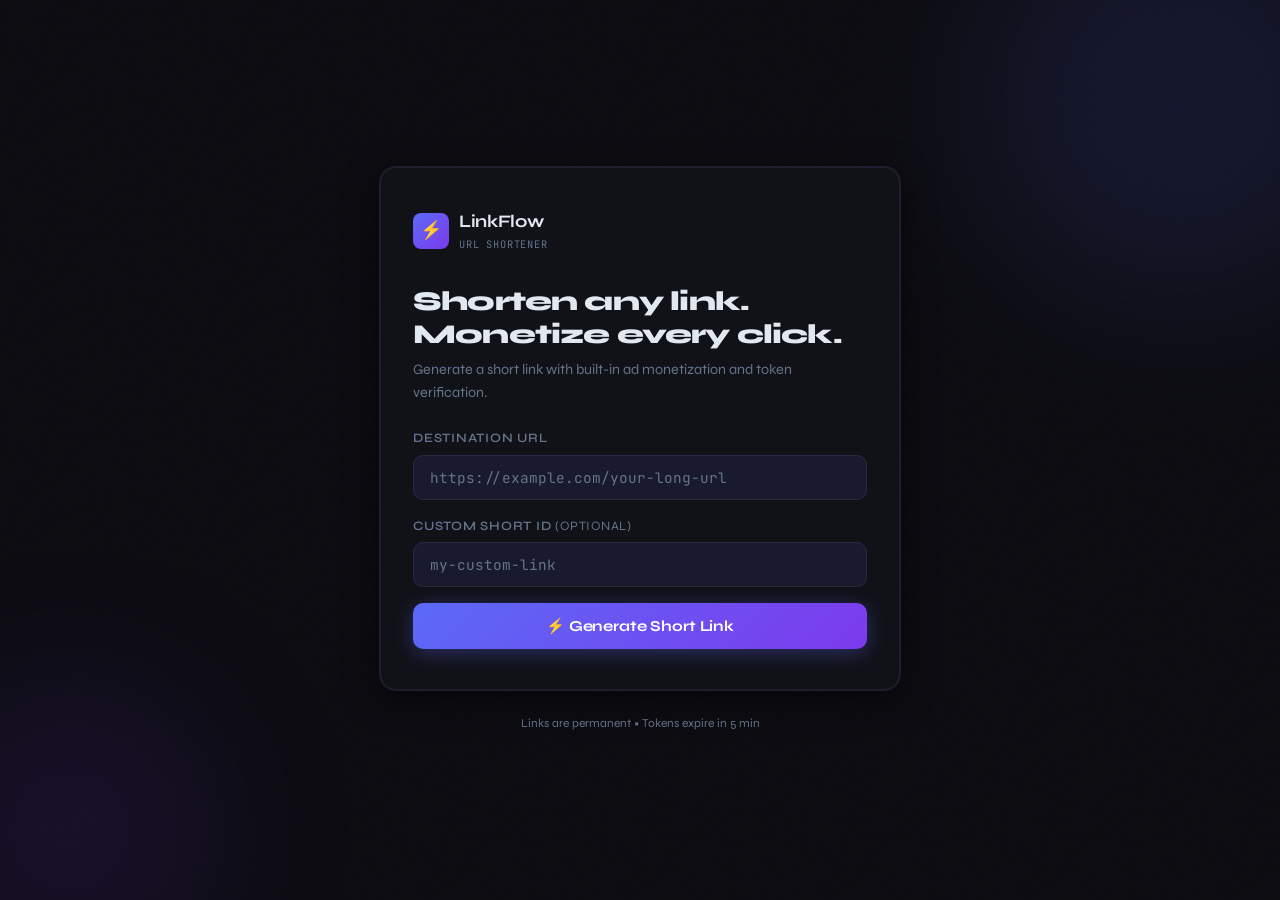
<file: templates/index.html>
<!DOCTYPE html>
<html lang="en">
<head>
  <meta charset="UTF-8">
  <meta name="viewport" content="width=device-width, initial-scale=1.0">
  <title>LinkFlow — URL Shortener</title>
  <link rel="stylesheet" href="/static/css/style.css">
</head>
<body>
  <div class="orb orb-1"></div>
  <div class="orb orb-2"></div>

  <div class="page">
    <div class="card">

      <!-- Brand -->
      <div class="brand">
        <div class="brand-icon">⚡</div>
        <div>
          <div class="brand-name">LinkFlow</div>
          <div class="brand-tag">URL Shortener</div>
        </div>
      </div>

      <!-- Heading -->
      <h1>Shorten any link.<br>Monetize every click.</h1>
      <p class="sub">Generate a short link with built-in ad monetization and token verification.</p>

      <!-- Form -->
      <div class="field">
        <label>Destination URL</label>
        <input type="url" id="url" placeholder="https://example.com/your-long-url" autocomplete="off" />
      </div>

      <div class="field">
        <label>Custom Short ID <span style="color:var(--muted);font-weight:400">(optional)</span></label>
        <input type="text" id="custom_id" placeholder="my-custom-link" autocomplete="off" maxlength="32" />
      </div>

      <div id="error" class="alert alert-danger" style="display:none"></div>

      <button class="btn btn-primary" id="createBtn" onclick="createLink()">
        <span id="btnText">⚡ Generate Short Link</span>
      </button>

      <!-- Result -->
      <div id="result" style="display:none; margin-top:1.5rem">
        <hr class="divider">
        <div style="display:flex;align-items:center;gap:8px;margin-bottom:0.75rem">
          <span class="badge badge-success">✓ Created</span>
        </div>
        <div class="result-box">
          <span class="result-url" id="shortUrl"></span>
          <button class="copy-btn" onclick="copyLink()">Copy</button>
        </div>
        <div class="info-row">
          <span class="info-key">original</span>
          <span class="info-val mono" id="origUrl" style="font-size:0.75rem;max-width:260px;overflow:hidden;text-overflow:ellipsis;white-space:nowrap"></span>
        </div>
        <div class="info-row">
          <span class="info-key">stats</span>
          <a id="statsLink" href="#" style="color:var(--accent);font-size:0.82rem">View analytics →</a>
        </div>
      </div>

    </div>

    <p style="margin-top:1.5rem;font-size:0.75rem;color:var(--muted)">
      Links are permanent • Tokens expire in 5 min
    </p>
  </div>

  <script>
    async function createLink() {
      const url       = document.getElementById('url').value.trim();
      const customId  = document.getElementById('custom_id').value.trim();
      const errEl     = document.getElementById('error');
      const btn       = document.getElementById('createBtn');
      const btnText   = document.getElementById('btnText');

      errEl.style.display = 'none';
      if (!url) { showError('Please enter a URL'); return; }

      btn.disabled = true;
      btnText.textContent = 'Generating…';

      try {
        const res  = await fetch('/create', {
          method: 'POST',
          headers: { 'Content-Type': 'application/json' },
          body: JSON.stringify({ url, custom_id: customId || undefined })
        });
        const data = await res.json();

        if (!res.ok) { showError(data.error || 'Something went wrong'); return; }

        document.getElementById('shortUrl').textContent  = data.short_url;
        document.getElementById('origUrl').textContent   = data.original_url;
        document.getElementById('statsLink').href        = `/stats/${data.short_id}`;
        document.getElementById('result').style.display  = 'block';
        document.getElementById('result').scrollIntoView({ behavior: 'smooth' });

      } catch (e) {
        showError('Network error. Is the server running?');
      } finally {
        btn.disabled = false;
        btnText.textContent = '⚡ Generate Short Link';
      }
    }

    function showError(msg) {
      const el = document.getElementById('error');
      el.textContent = msg;
      el.style.display = 'block';
    }

    function copyLink() {
      const url = document.getElementById('shortUrl').textContent;
      navigator.clipboard.writeText(url).then(() => {
        const btn = document.querySelector('.copy-btn');
        btn.textContent = 'Copied!';
        setTimeout(() => btn.textContent = 'Copy', 2000);
      });
    }

    // Allow Enter key
    document.addEventListener('keydown', e => {
      if (e.key === 'Enter') createLink();
    });
  </script>
</body>
</html>
</file>
<file: static/css/style.css>
/* ──────────────────────────────────────────────
   URL Shortener — Design System
   Aesthetic: Dark-tech, industrial-minimal
   Font: JetBrains Mono + Syne
   ────────────────────────────────────────────── */

@import url('https://fonts.googleapis.com/css2?family=Syne:wght@400;600;700;800&family=JetBrains+Mono:wght@300;400;500&display=swap');

/* ── Reset & Base ─────────────────────────────── */
*, *::before, *::after { box-sizing: border-box; margin: 0; padding: 0; }

:root {
  --bg:       #0a0a0f;
  --surface:  #111118;
  --border:   #1e1e2e;
  --border2:  #2a2a3e;
  --accent:   #5b6af7;
  --accent2:  #7c3aed;
  --success:  #10b981;
  --warn:     #f59e0b;
  --danger:   #ef4444;
  --text:     #e2e8f0;
  --muted:    #64748b;
  --faint:    #1a1a2e;

  --radius:   10px;
  --radius-lg: 16px;
  --font-mono: 'JetBrains Mono', monospace;
  --font-sans: 'Syne', sans-serif;
  --shadow:   0 0 0 1px var(--border), 0 8px 32px rgba(0,0,0,0.5);
}

html, body {
  height: 100%;
  background: var(--bg);
  color: var(--text);
  font-family: var(--font-sans);
  font-size: 16px;
  line-height: 1.6;
  -webkit-font-smoothing: antialiased;
}

/* ── Noise texture overlay ─────────────────────── */
body::before {
  content: '';
  position: fixed; inset: 0; z-index: 0;
  pointer-events: none;
  background-image: url("data:image/svg+xml,%3Csvg viewBox='0 0 256 256' xmlns='http://www.w3.org/2000/svg'%3E%3Cfilter id='n'%3E%3CfeTurbulence type='fractalNoise' baseFrequency='0.9' numOctaves='4' stitchTiles='stitch'/%3E%3C/filter%3E%3Crect width='100%25' height='100%25' filter='url(%23n)' opacity='0.03'/%3E%3C/svg%3E");
  background-size: 200px 200px;
}

/* ── Layout ─────────────────────────────────────── */
.page {
  position: relative; z-index: 1;
  min-height: 100vh;
  display: flex; flex-direction: column;
  align-items: center; justify-content: center;
  padding: 2rem 1rem;
}

.card {
  width: 100%;
  max-width: 520px;
  background: var(--surface);
  border: 1px solid var(--border);
  border-radius: var(--radius-lg);
  padding: 2.5rem 2rem;
  box-shadow: var(--shadow);
  animation: cardIn 0.4s cubic-bezier(0.16, 1, 0.3, 1) both;
}

@keyframes cardIn {
  from { opacity: 0; transform: translateY(20px) scale(0.98); }
  to   { opacity: 1; transform: none; }
}

/* ── Logo / Brand ───────────────────────────────── */
.brand {
  display: flex; align-items: center; gap: 10px;
  margin-bottom: 2rem;
}
.brand-icon {
  width: 36px; height: 36px;
  background: linear-gradient(135deg, var(--accent), var(--accent2));
  border-radius: 8px;
  display: flex; align-items: center; justify-content: center;
  font-size: 18px;
}
.brand-name {
  font-size: 1.1rem; font-weight: 700;
  letter-spacing: -0.02em;
  color: var(--text);
}
.brand-tag {
  font-family: var(--font-mono);
  font-size: 0.65rem;
  color: var(--muted);
  letter-spacing: 0.08em;
  text-transform: uppercase;
}

/* ── Typography ─────────────────────────────────── */
h1 {
  font-size: 1.7rem; font-weight: 800;
  letter-spacing: -0.03em;
  line-height: 1.2;
  margin-bottom: 0.5rem;
}
h2 {
  font-size: 1.3rem; font-weight: 700;
  letter-spacing: -0.02em;
  margin-bottom: 0.4rem;
}
p.sub {
  color: var(--muted);
  font-size: 0.9rem;
  margin-bottom: 1.5rem;
}
.mono { font-family: var(--font-mono); }

/* ── Form elements ──────────────────────────────── */
.field {
  display: flex; flex-direction: column; gap: 6px;
  margin-bottom: 1rem;
}
label {
  font-size: 0.8rem;
  font-weight: 600;
  letter-spacing: 0.06em;
  text-transform: uppercase;
  color: var(--muted);
}
input[type=text], input[type=url] {
  width: 100%;
  background: var(--faint);
  border: 1px solid var(--border2);
  border-radius: var(--radius);
  color: var(--text);
  font-family: var(--font-mono);
  font-size: 0.9rem;
  padding: 0.75rem 1rem;
  outline: none;
  transition: border-color 0.2s, box-shadow 0.2s;
}
input[type=text]:focus, input[type=url]:focus {
  border-color: var(--accent);
  box-shadow: 0 0 0 3px rgba(91, 106, 247, 0.15);
}
input::placeholder { color: var(--muted); }

/* ── Buttons ────────────────────────────────────── */
.btn {
  display: inline-flex; align-items: center; justify-content: center; gap: 8px;
  width: 100%;
  padding: 0.85rem 1.5rem;
  border: none; border-radius: var(--radius);
  font-family: var(--font-sans);
  font-size: 0.95rem; font-weight: 700;
  letter-spacing: -0.01em;
  cursor: pointer;
  transition: all 0.2s;
  position: relative; overflow: hidden;
}
.btn::after {
  content: '';
  position: absolute; inset: 0;
  background: rgba(255,255,255,0.06);
  opacity: 0;
  transition: opacity 0.2s;
}
.btn:hover::after { opacity: 1; }
.btn:active { transform: scale(0.98); }

.btn-primary {
  background: linear-gradient(135deg, var(--accent) 0%, var(--accent2) 100%);
  color: #fff;
  box-shadow: 0 4px 20px rgba(91, 106, 247, 0.35);
}
.btn-success {
  background: linear-gradient(135deg, #059669, var(--success));
  color: #fff;
  box-shadow: 0 4px 20px rgba(16, 185, 129, 0.35);
}
.btn-ghost {
  background: transparent;
  border: 1px solid var(--border2);
  color: var(--muted);
}
.btn:disabled {
  opacity: 0.45;
  cursor: not-allowed;
  pointer-events: none;
}

/* ── Progress bar ───────────────────────────────── */
.progress-wrap {
  background: var(--faint);
  border: 1px solid var(--border);
  border-radius: 999px;
  height: 6px;
  overflow: hidden;
  margin: 1.25rem 0;
}
.progress-bar {
  height: 100%;
  border-radius: 999px;
  background: linear-gradient(90deg, var(--accent), var(--accent2));
  transition: width 1s linear;
  box-shadow: 0 0 12px rgba(91, 106, 247, 0.6);
}

/* ── Countdown display ──────────────────────────── */
.countdown-display {
  text-align: center;
  margin: 1.5rem 0;
}
.countdown-number {
  font-size: 3.5rem;
  font-weight: 800;
  font-family: var(--font-mono);
  background: linear-gradient(135deg, var(--accent), var(--accent2));
  -webkit-background-clip: text;
  -webkit-text-fill-color: transparent;
  background-clip: text;
  line-height: 1;
}
.countdown-label {
  font-size: 0.75rem;
  color: var(--muted);
  letter-spacing: 0.1em;
  text-transform: uppercase;
  margin-top: 4px;
}

/* ── Status badges ──────────────────────────────── */
.badge {
  display: inline-flex; align-items: center; gap: 6px;
  font-family: var(--font-mono);
  font-size: 0.75rem;
  padding: 4px 10px;
  border-radius: 999px;
  font-weight: 500;
}
.badge-info    { background: rgba(91,106,247,0.15); color: #818cf8; border: 1px solid rgba(91,106,247,0.25); }
.badge-success { background: rgba(16,185,129,0.15); color: #34d399; border: 1px solid rgba(16,185,129,0.25); }
.badge-warn    { background: rgba(245,158,11,0.15); color: #fbbf24; border: 1px solid rgba(245,158,11,0.25); }

/* ── Result box ─────────────────────────────────── */
.result-box {
  background: var(--faint);
  border: 1px solid var(--border2);
  border-radius: var(--radius);
  padding: 1rem;
  margin: 1rem 0;
  display: flex; align-items: center; gap: 10px;
}
.result-url {
  flex: 1;
  font-family: var(--font-mono);
  font-size: 0.85rem;
  color: var(--accent);
  word-break: break-all;
}
.copy-btn {
  flex-shrink: 0;
  background: var(--border2);
  border: none;
  border-radius: 6px;
  color: var(--muted);
  padding: 6px 10px;
  font-size: 0.75rem;
  cursor: pointer;
  transition: all 0.2s;
  font-family: var(--font-mono);
}
.copy-btn:hover { background: var(--accent); color: #fff; }

/* ── Token display ──────────────────────────────── */
.token-box {
  background: var(--faint);
  border: 1px solid var(--border2);
  border-left: 3px solid var(--accent);
  border-radius: var(--radius);
  padding: 1rem;
  margin: 1rem 0;
}
.token-value {
  font-family: var(--font-mono);
  font-size: 0.75rem;
  color: var(--accent);
  word-break: break-all;
  line-height: 1.5;
}

/* ── Step indicators ────────────────────────────── */
.steps {
  display: flex; gap: 6px; margin-bottom: 1.5rem;
}
.step-dot {
  width: 8px; height: 8px; border-radius: 50%;
  background: var(--border2);
  transition: background 0.3s;
}
.step-dot.active  { background: var(--accent); }
.step-dot.done    { background: var(--success); }

/* ── Loading spinner ────────────────────────────── */
.spinner {
  width: 44px; height: 44px;
  border: 3px solid var(--border2);
  border-top-color: var(--accent);
  border-radius: 50%;
  animation: spin 0.8s linear infinite;
  margin: 0 auto 1.5rem;
}
@keyframes spin { to { transform: rotate(360deg); } }

/* ── Success icon ───────────────────────────────── */
.success-icon {
  width: 64px; height: 64px;
  background: rgba(16,185,129,0.15);
  border: 2px solid rgba(16,185,129,0.4);
  border-radius: 50%;
  display: flex; align-items: center; justify-content: center;
  font-size: 28px;
  margin: 0 auto 1.5rem;
  animation: popIn 0.4s cubic-bezier(0.16, 1, 0.3, 1) both 0.2s;
}
@keyframes popIn {
  from { opacity: 0; transform: scale(0.5); }
  to   { opacity: 1; transform: scale(1); }
}

/* ── Divider ────────────────────────────────────── */
.divider {
  border: none;
  border-top: 1px solid var(--border);
  margin: 1.5rem 0;
}

/* ── Info row ───────────────────────────────────── */
.info-row {
  display: flex; justify-content: space-between; align-items: center;
  padding: 0.5rem 0;
  border-bottom: 1px solid var(--border);
  font-size: 0.85rem;
}
.info-row:last-child { border-bottom: none; }
.info-key { color: var(--muted); font-family: var(--font-mono); font-size: 0.78rem; }
.info-val { font-weight: 600; }

/* ── Alert ──────────────────────────────────────── */
.alert {
  border-radius: var(--radius);
  padding: 0.75rem 1rem;
  font-size: 0.85rem;
  margin: 0.75rem 0;
}
.alert-danger { background: rgba(239,68,68,0.1); border: 1px solid rgba(239,68,68,0.25); color: #fca5a5; }
.alert-info   { background: rgba(91,106,247,0.1); border: 1px solid rgba(91,106,247,0.25); color: #a5b4fc; }

/* ── Glow orbs (decorative) ─────────────────────── */
.orb {
  position: fixed;
  border-radius: 50%;
  filter: blur(80px);
  pointer-events: none;
  z-index: 0;
  opacity: 0.12;
}
.orb-1 { width: 400px; height: 400px; background: var(--accent);  top: -100px; right: -100px; }
.orb-2 { width: 300px; height: 300px; background: var(--accent2); bottom: -80px; left: -80px; }
</file>
